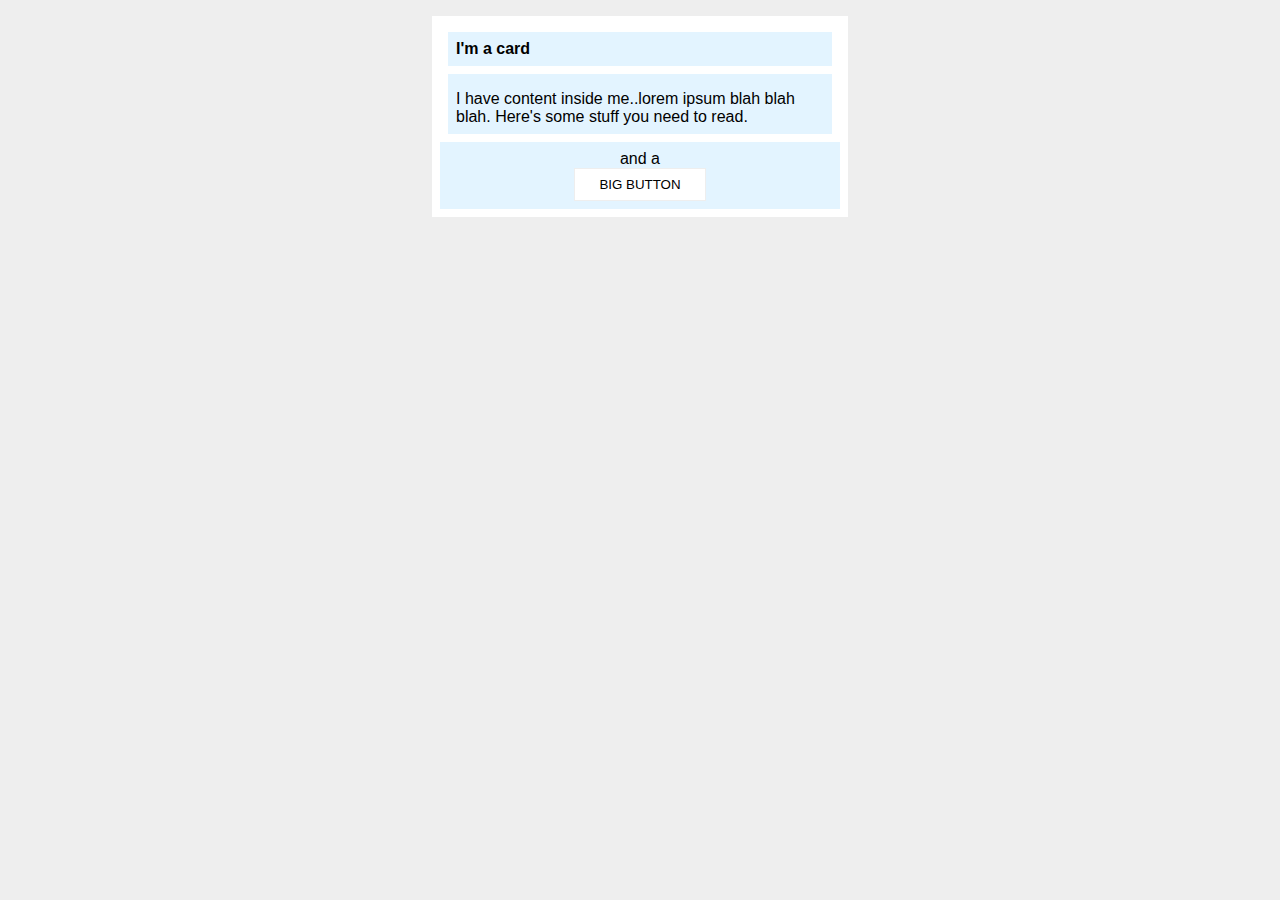
<file: foundations/block-and-inline/02-margin-and-padding-2/index.html>
<!DOCTYPE html>
<html lang="en">
  <head>
    <meta charset="UTF-8">
    <meta http-equiv="X-UA-Compatible" content="IE=edge">
    <meta name="viewport" content="width=device-width, initial-scale=1.0">
    <title>Margin and Padding exercise 2</title>
    <link rel="stylesheet" href="style.css">
  </head>
  <body>
    <div class="card">
      <h1 class="title">I'm a card</h1>
      <div class="content">I have content inside me..lorem ipsum blah blah blah. Here's some stuff you need to read.</div>
      <div class="button-container">and a <div><button>BIG BUTTON</button></div></div>
    </div>
  </body>
</html>
</file>
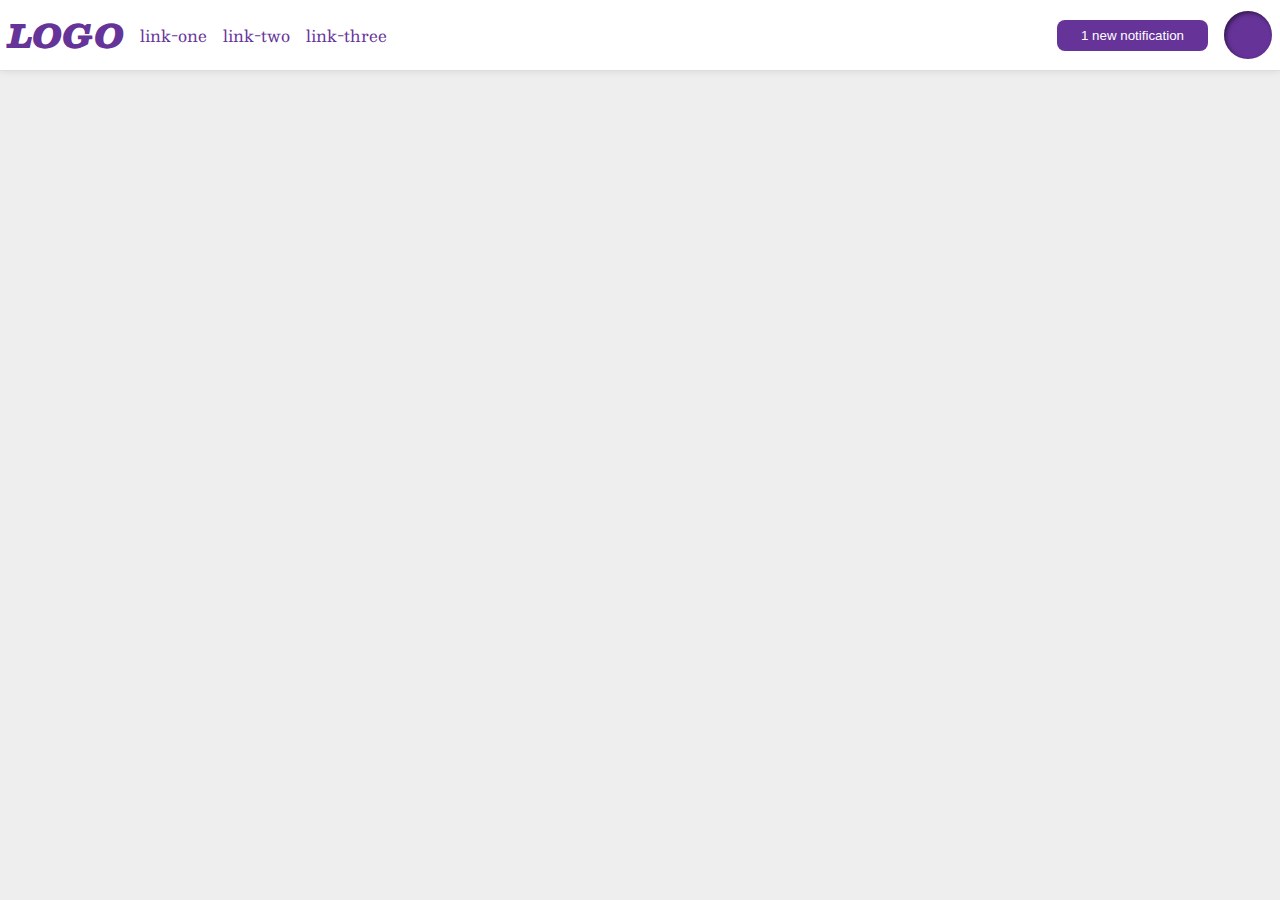
<file: foundations/flex/03-flex-header-2/index.html>
<!DOCTYPE html>
<html lang="en">
  <head>
    <meta charset="UTF-8">
    <meta http-equiv="X-UA-Compatible" content="IE=edge">
    <meta name="viewport" content="width=device-width, initial-scale=1.0">
    <title>Flex Header 2</title>
    <link rel="stylesheet" href="style.css">
  </head>
  <body>
    <div class="header">
      <div class="left-elem">
        <div class="logo">
          LOGO
        </div>
        <ul class="links">
          <li><a href="https://google.com">link-one</a></li>
          <li><a href="https://google.com">link-two</a></li>
          <li><a href="https://google.com">link-three</a></li>
        </ul>
      </div>
      <div class="right-elem">
        <button class="notifications">
          1 new notification
        </button>
        <div class="profile-image"></div>
      </div>
    </div>
  </body>
</html>
</file>
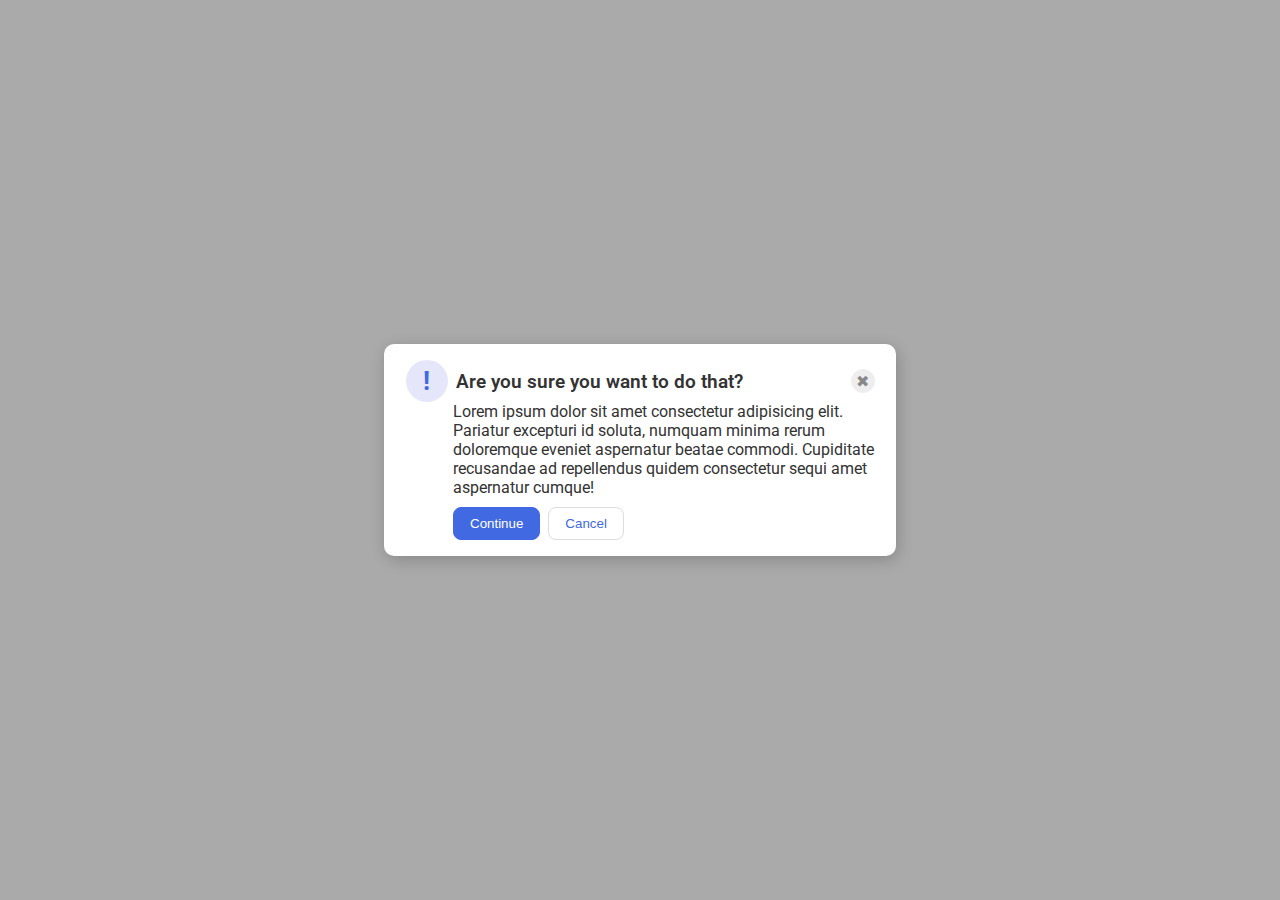
<file: foundations/flex/05-flex-modal/index.html>
<!DOCTYPE html>
<html lang="en">
  <head>
    <meta charset="UTF-8">
    <meta http-equiv="X-UA-Compatible" content="IE=edge">
    <meta name="viewport" content="width=device-width, initial-scale=1.0">
    <link rel="stylesheet" href="style.css">
    <title>Modal</title>
  </head>
  <body>
    <div class="modal">
      <div class="top">
        <div class="icon">!</div>
        <div class="header">Are you sure you want to do that?</div>
        <button class="close-button">✖</button>
      </div>
      <div class="mid">
        <div class="text">Lorem ipsum dolor sit amet consectetur adipisicing elit. Pariatur excepturi id soluta, numquam minima rerum doloremque eveniet aspernatur beatae commodi. Cupiditate recusandae ad repellendus quidem consectetur sequi amet aspernatur cumque!</div>
      </div>
      <div class="bottom">
        <button class="continue">Continue</button>
        <button class="cancel">Cancel</button>
      </div>
    </div>
  </body>
</html>
</file>
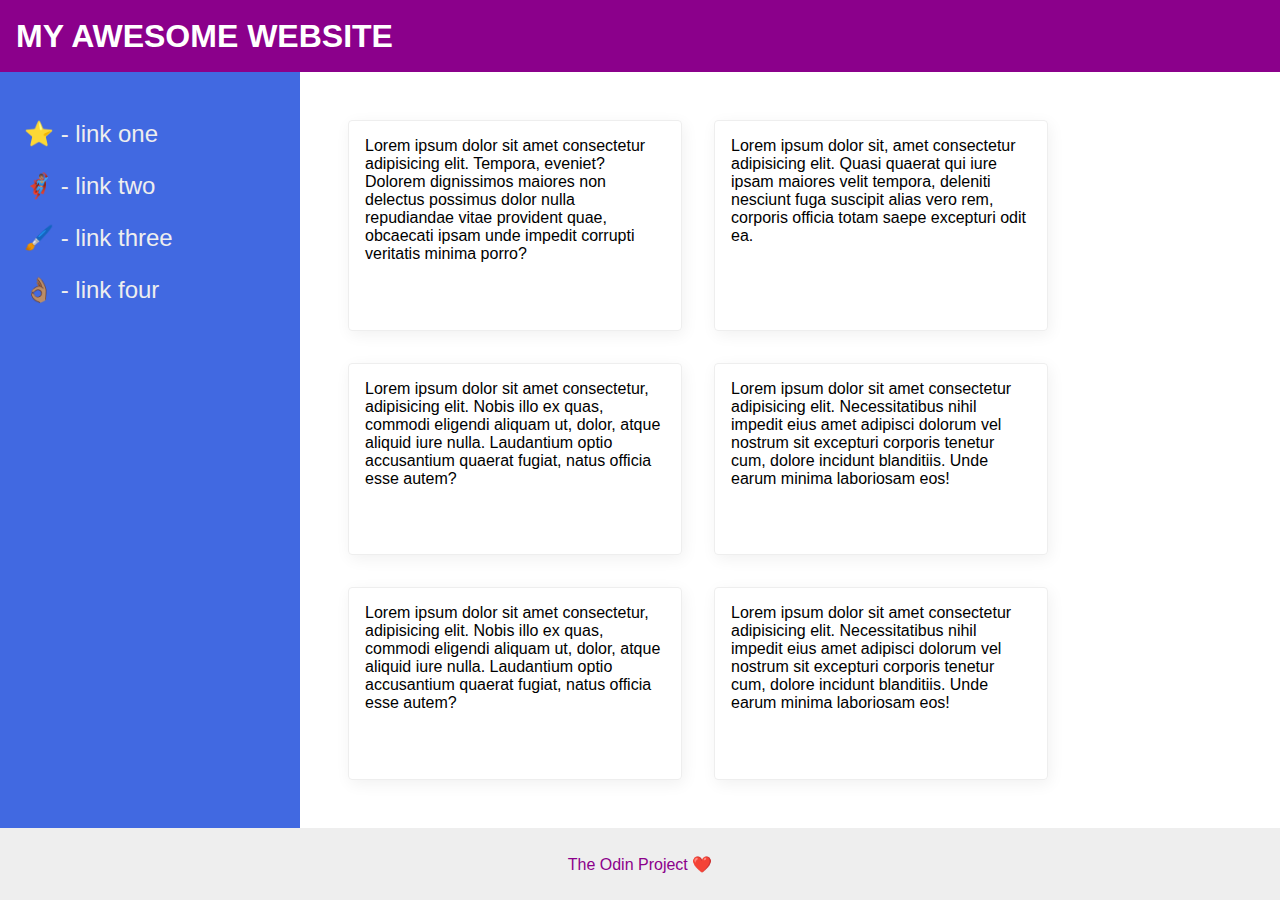
<file: foundations/flex/07-flex-layout-2/index.html>
<!DOCTYPE html>
<html lang="en">
  <head>
    <meta charset="UTF-8">
    <meta http-equiv="X-UA-Compatible" content="IE=edge">
    <meta name="viewport" content="width=device-width, initial-scale=1.0">
    <title>The Holy Grail</title>
    <link rel="stylesheet" href="style.css">
  </head>
  <body>
    <div class="header">
      MY AWESOME WEBSITE
    </div>
    <div class="content">
      <div class="sidebar">
        <ul>
          <li><a href="#">⭐ - link one</a></li>
          <li><a href="#">🦸🏽‍♂️ - link two</a></li>
          <li><a href="#">🖌️ - link three</a></li>
          <li><a href="#">👌🏽 - link four</a></li>
        </ul>
      </div>
      <div class="cards">
        <div class="card">Lorem ipsum dolor sit amet consectetur adipisicing elit. Tempora, eveniet? Dolorem dignissimos maiores non delectus possimus dolor nulla repudiandae vitae provident quae, obcaecati ipsam unde impedit corrupti veritatis minima porro?</div>
        <div class="card">Lorem ipsum dolor sit, amet consectetur adipisicing elit. Quasi quaerat qui iure ipsam maiores velit tempora, deleniti nesciunt fuga suscipit alias vero rem, corporis officia totam saepe excepturi odit ea.</div>
        <div class="card">Lorem ipsum dolor sit amet consectetur, adipisicing elit. Nobis illo ex quas, commodi eligendi aliquam ut, dolor, atque aliquid iure nulla. Laudantium optio accusantium quaerat fugiat, natus officia esse autem?</div>
        <div class="card">Lorem ipsum dolor sit amet consectetur adipisicing elit. Necessitatibus nihil impedit eius amet adipisci dolorum vel nostrum sit excepturi corporis tenetur cum, dolore incidunt blanditiis. Unde earum minima laboriosam eos!</div>
        <div class="card">Lorem ipsum dolor sit amet consectetur, adipisicing elit. Nobis illo ex quas, commodi eligendi aliquam ut, dolor, atque aliquid iure nulla. Laudantium optio accusantium quaerat fugiat, natus officia esse autem?</div>
        <div class="card">Lorem ipsum dolor sit amet consectetur adipisicing elit. Necessitatibus nihil impedit eius amet adipisci dolorum vel nostrum sit excepturi corporis tenetur cum, dolore incidunt blanditiis. Unde earum minima laboriosam eos!</div>
      </div>
      </div>
      <div class="footer">
      The Odin Project ❤️
    </div>
  </body>
</html>
</file>
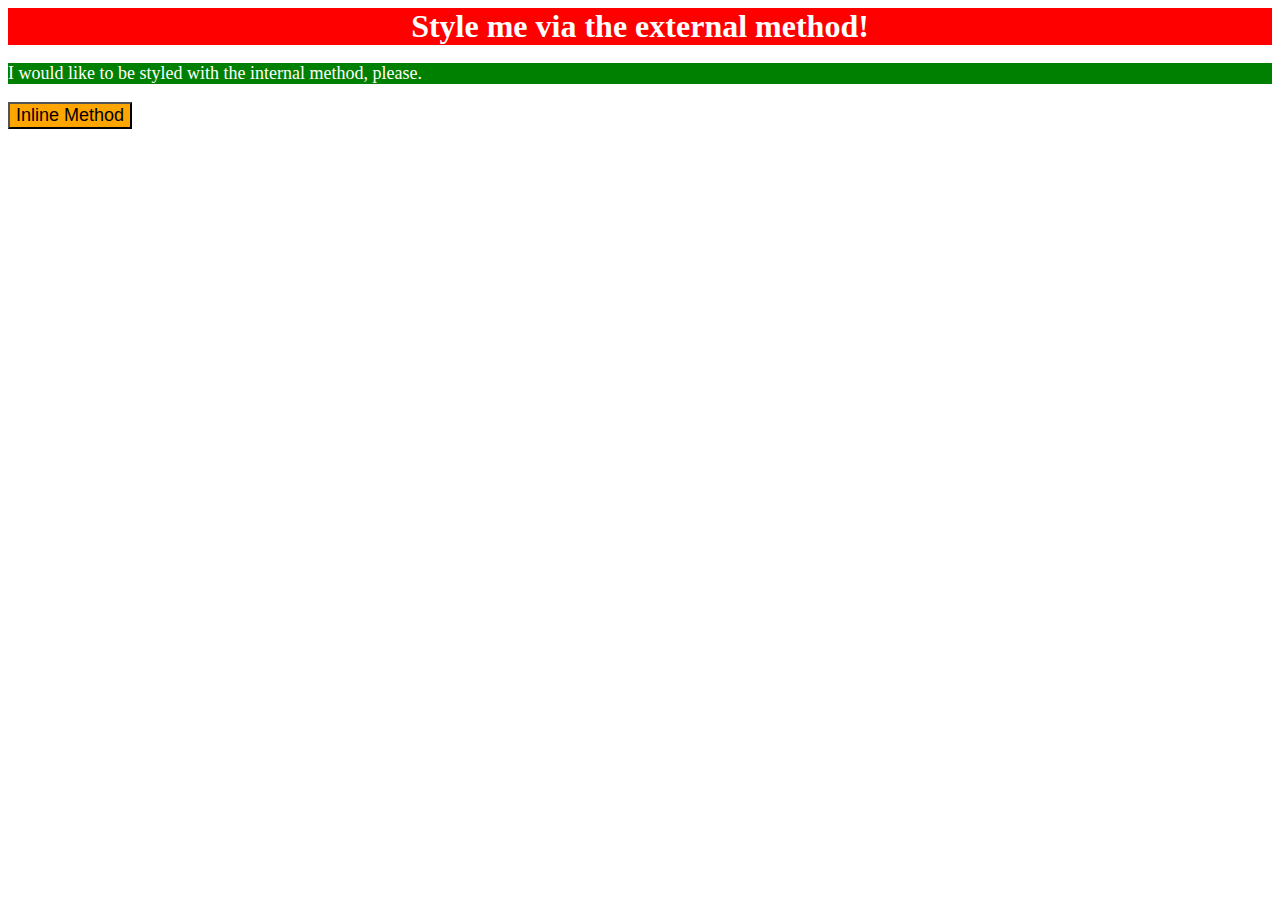
<file: foundations/intro-to-css/01-css-methods/index.html>
<!DOCTYPE html>
<html lang="en">
  <head>
    <meta charset="UTF-8">
    <meta http-equiv="X-UA-Compatible" content="IE=edge">
    <meta name="viewport" content="width=device-width, initial-scale=1.0">
    <link rel="stylesheet" href="styles.css">
    <title>Methods for Adding CSS</title>
    <style>
      p{
        background-color: green;
        color: white;
        font-size: 18px;
      }
    </style>
  </head>
  <body>
    <div>Style me via the external method!</div>
    <p>I would like to be styled with the internal method, please.</p>
    <button style='background-color:orange; font-size: 18px;''>Inline Method</button>
  </body>
</html>
</file>
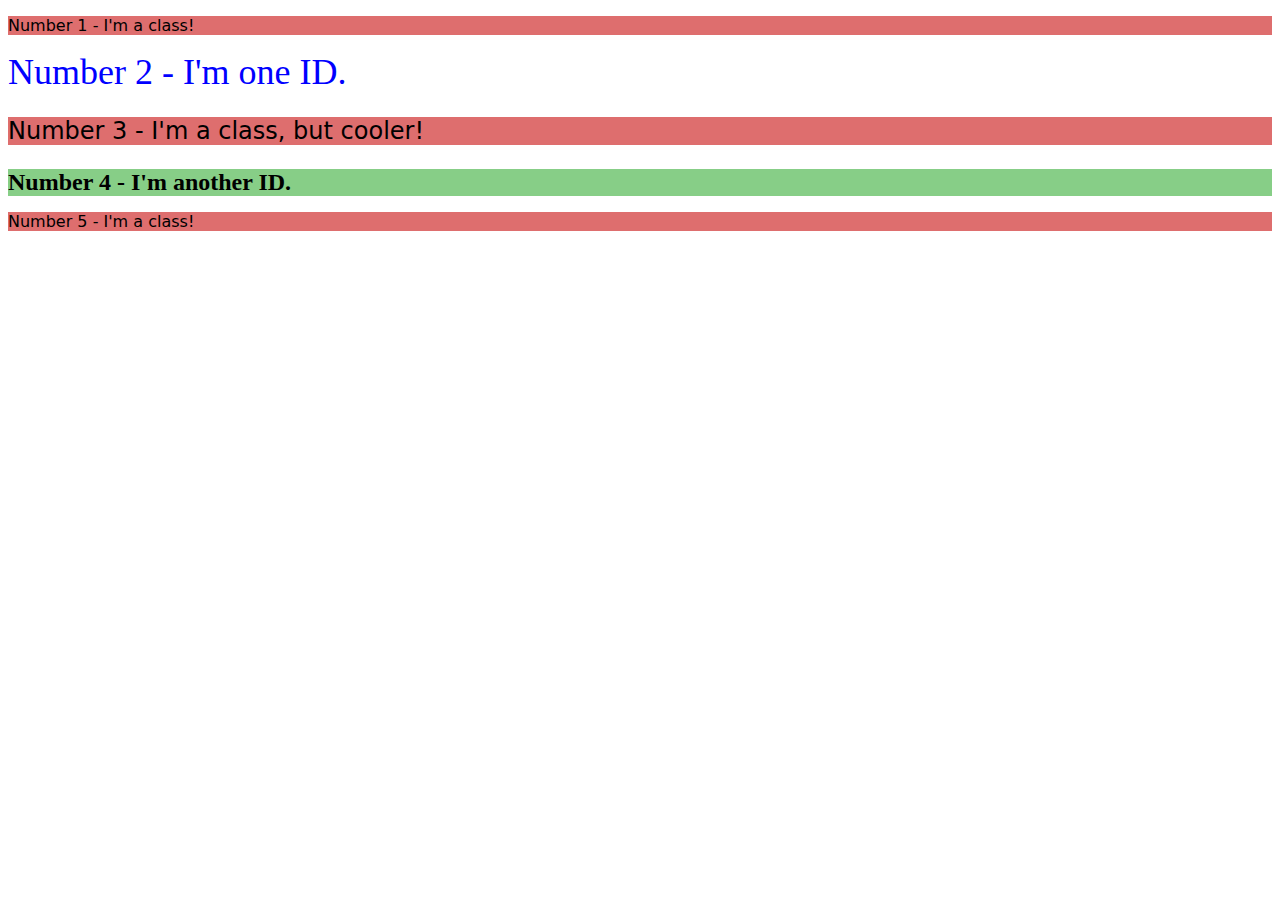
<file: foundations/intro-to-css/02-class-id-selectors/index.html>
<!DOCTYPE html>
<html lang="en">
  <head>
    <meta charset="UTF-8">
    <meta http-equiv="X-UA-Compatible" content="IE=edge">
    <meta name="viewport" content="width=device-width, initial-scale=1.0">
    <title>Class and ID Selectors</title>
    <link rel="stylesheet" href="style.css">
  </head>
  <body>
    <p class="odd-num">Number 1 - I'm a class!</p>
    <div id="num-2">Number 2 - I'm one ID.</div>
    <p class="odd-num-3">Number 3 - I'm a class, but cooler!</p>
    <div id="num-4">Number 4 - I'm another ID.</div>
    <p class="odd-num">Number 5 - I'm a class!</p>
  </body>
</html>
</file>
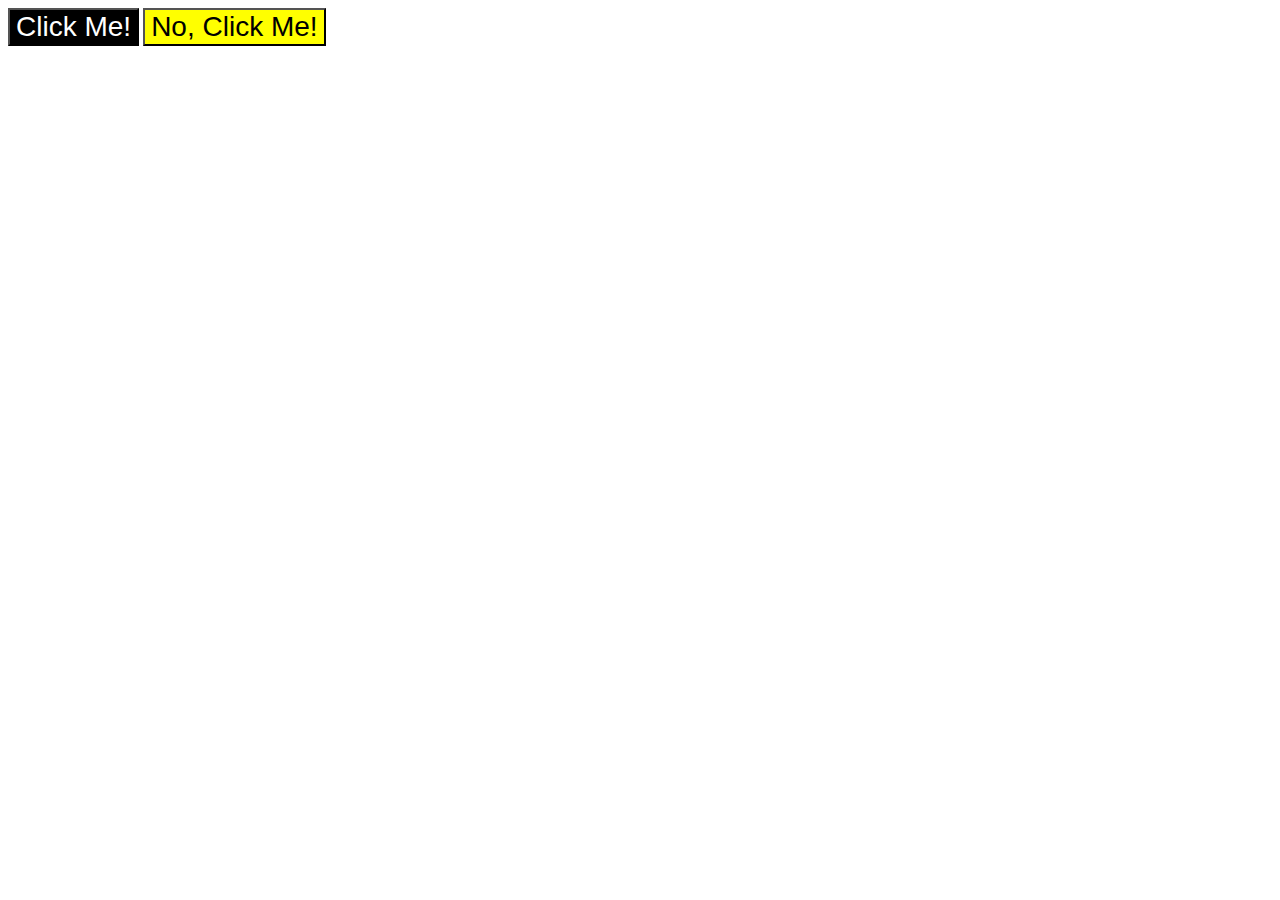
<file: foundations/intro-to-css/03-grouping-selectors/index.html>
<!DOCTYPE html>
<html lang="en">
  <head>
    <meta charset="UTF-8">
    <meta http-equiv="X-UA-Compatible" content="IE=edge">
    <meta name="viewport" content="width=device-width, initial-scale=1.0">
    <title>Grouping Selectors</title>
    <link rel="stylesheet" href="style.css">
  </head>
  <body>
    <button class="button1">Click Me!</button>
    <button class="button2">No, Click Me!</button>
  </body>
</html>
</file>
<file: foundations/block-and-inline/02-margin-and-padding-2/style.css>
/*There is 8px between the edge of the card and its content (the blue sections).
- There is an 8px gap between each of the blue sections inside the card.
- The title of the card uses a 16px font.
- There are 8px between the title text and the edge of the title section.
- The content section has 16px space on the top and bottom, and 8px on either side.
- Everything inside the `.button-container` section is centered, and there is 8px padding.
- The Big Button is centered on its own line.
- The Big Button has 24px space on the sides, and 8px on top and bottom.
*/

body {
  background: #eee;
  font-family: sans-serif;
}

.card {
  width: 400px;
  background: #fff;
  padding:8px;
  margin: 16px auto;
}

.title {
  background: #e3f4ff;
  margin: 8px;
  font-size: 16px;
  padding: 8px;
}

.content {
  background: #e3f4ff;
  padding: 16px 16px 8px 8px;
  margin:8px
}

.button-container {
  background: #e3f4ff;
  padding: 8px;
  text-align: center;
}

button {
  background: white;
  border: 1px solid #eee;
  padding: 8px 24px;
}
</file>
<file: foundations/flex/03-flex-header-2/style.css>
/* this is some magical font-importing.  
you'll learn about it later. */
@import url('https://fonts.googleapis.com/css2?family=Besley:ital,wght@0,400;1,900&display=swap');

body {
  margin: 0;
  background: #eee;
  font-family: Besley, serif;
}

.header {
  background: white;
  border-bottom: 1px solid #ddd;
  box-shadow: 0 0 8px rgba(0,0,0,.1);
  display:flex;
  justify-content: space-between;
  padding: 8px;
}

.profile-image {
  background: rebeccapurple;
  box-shadow: inset 2px 2px 4px rgba(0,0,0,.5);
  border-radius: 50%;
  width: 48px;
  height: 48px;
}

.logo {
  color: rebeccapurple;
  font-size: 32px;
  font-weight: 900;
  font-style: italic;
}

button {
  border: none;
  border-radius: 8px;
  background: rebeccapurple;
  color: white;
  padding: 8px 24px;
}

a {
  /* this removes the line under our links */
  text-decoration: none;
  color: rebeccapurple;
}

ul {
  list-style-type: none;
  display: flex;
  gap:16px;
  padding:0px;
  margin:0px;
}

.left-elem{
  display: flex;
  gap: 16px;
  align-items: center;
}

.right-elem{
  display: flex;
  gap:16px;
  align-items: center;
}
</file>
<file: foundations/flex/05-flex-modal/style.css>
@import url('https://fonts.googleapis.com/css2?family=Roboto:wght@400;700&display=swap');

html, body {
  height: 100%;
}

body {
  font-family: Roboto, sans-serif;
  margin: 0;
  background: #aaa;
  color: #333;
  /* I'll give you this one for free lol */
  display: flex;
  align-items: center;
  justify-content: center;
}

.modal {
  background: white;
  width: 480px;
  border-radius: 10px;
  box-shadow: 2px 4px 16px rgba(0,0,0,.2);
  padding: 16px;
}


.icon {
  color: royalblue;
  font-size: 26px;
  font-weight: 700;
  background: lavender;
  width: 42px;
  height: 42px;
  border-radius: 50%;
  display: flex;
  align-items: center;
  justify-content: center;
}

.close-button {
  background: #eee;
  border-radius: 50%;
  color: #888;
  font-weight: 400;
  font-size: 16px;
  height: 24px;
  width: 24px;
  display: flex;
  align-items: center;
  justify-content: center;
  border: 1px solid #eee;
  padding: 0;
  margin-left: 100px;
}

button {
  cursor: pointer;
  padding: 8px 16px;
  border-radius: 8px;
}

button.continue {
  background: royalblue;
  border: 1px solid royalblue;
  color: white;
  margin-left:53px;
  margin-top: 10px;
}

button.cancel {
  background: white;
  border: 1px solid #ddd;
  color: royalblue;
  margin-top: 10px;
}

.header{
  font-size: larger;
  font-weight: 600;
}

.text{
  margin-left:53px;
}

.top, .mid, .bottom{
  display: flex;
}

.top{
  justify-content:center;
  align-items: center;
  gap: 8px
}

.bottom{
  gap:8px;
}
</file>
<file: foundations/flex/07-flex-layout-2/style.css>
body {
  font-family: -apple-system, BlinkMacSystemFont, 'Segoe UI', Roboto, Oxygen, Ubuntu, Cantarell, 'Open Sans', 'Helvetica Neue', sans-serif;
  margin: 0;
  min-height: 100vh;
  display: flex;
  flex-direction: column;
}

.header {
  height: 72px;
  background: darkmagenta;
  color: white;
  font-size: 32px;
  font-weight: 900;
  display: flex;
  align-items: center;
  padding-left: 16px;
}

.footer {
  height: 72px;
  background: #eee;
  color: darkmagenta;
  display:flex;
  align-items: center;
  justify-content: center;
}

.sidebar {
  width: 300px;
  background: royalblue;
  box-sizing: border-box;
  width:300px;
  flex-shrink: 0;
  padding: 16px;
}

.card {
  border: 1px solid #eee;
  box-shadow: 2px 4px 16px rgba(0,0,0,.06);
  border-radius: 4px;
  width:300px;
  padding: 16px;
}

.cards{
  padding: 48px;
  display: flex;
  flex-wrap: wrap;
  gap: 32px;
}

ul{
  font-size: 24px;
  list-style-type: none;
  display: flex;
  flex-direction: column;
  padding: 8px;
  gap: 8px;
}

li{
  margin-bottom: 16px;
}

a{
  text-decoration: none;
  color: #eee;
  font-size: 24px;
}

.content{
  display: flex;
  flex:1;
}
</file>
<file: foundations/intro-to-css/01-css-methods/styles.css>
div{
    background-color:red;
    color:white;
    font-size: larger;
    font-family: Georgia, 'Times New Roman', Times, serif;
    font-size: 32px;
    font-weight: bold;
    text-align: center;
}
</file>
<file: foundations/intro-to-css/02-class-id-selectors/style.css>
.odd-num,
.odd-num-3{
    background-color: rgb(222, 110, 110);
    font-family: Verdana, DejaVu Sans, sans-serif;
}

.odd-num-3{
    font-size: 24px;
}

#num-2{
    color: blue;
    font-size: 36px;
}

#num-4{
    background-color: rgb(135, 206, 135);
    font-size: 24px;
    font-weight: bold;
}
</file>
<file: foundations/intro-to-css/03-grouping-selectors/style.css>
.button1,
.button2{
    font-size: 28px;
    font-family: Helvetica,Times New Roman,sans-serif;
}

.button1{
    background-color: black;
    color: white;
}

.button2{
    background-color: yellow;
}
</file>
